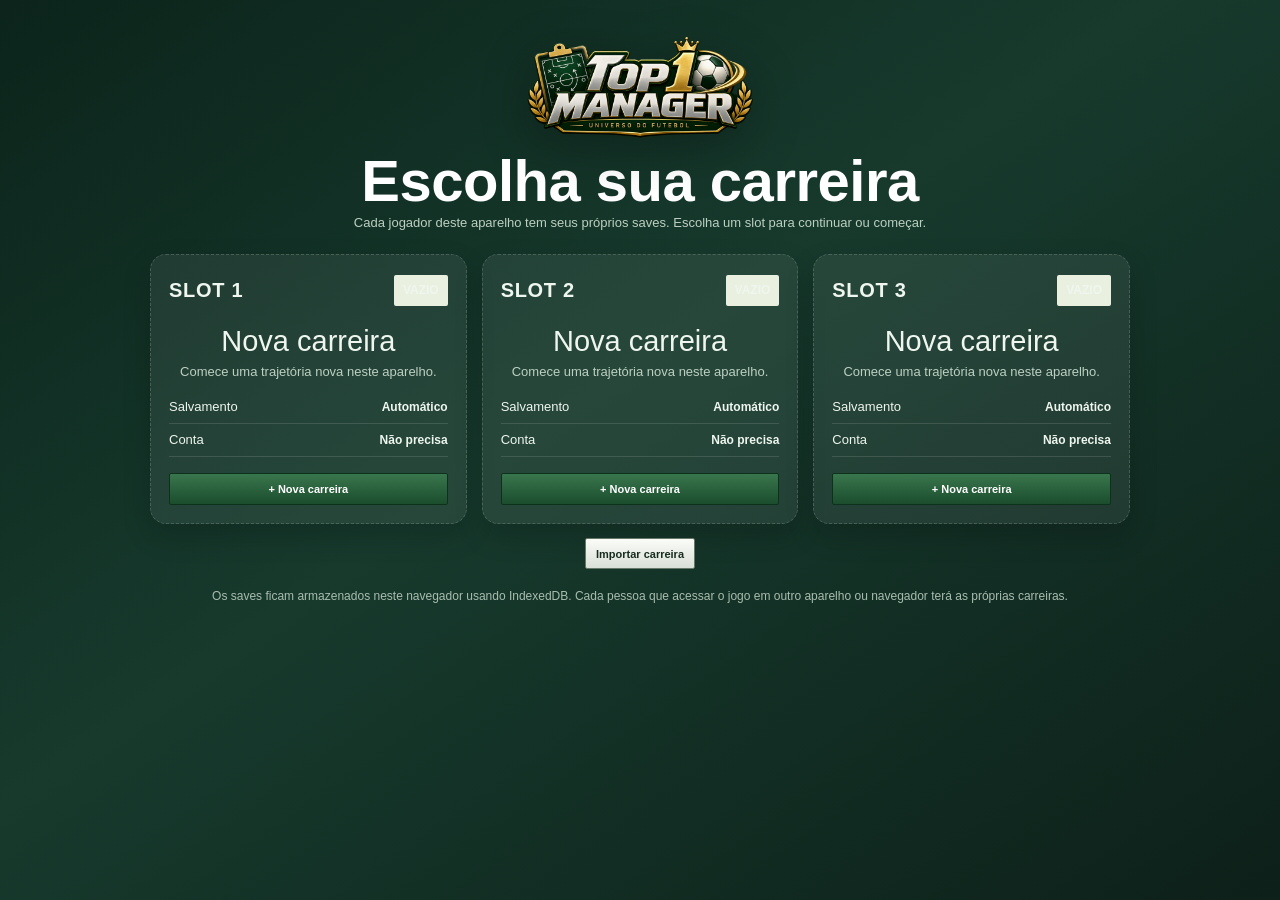
<file: index.html>
<!doctype html><html lang="pt-BR"><head><meta charset="utf-8"><meta name="viewport" content="width=device-width,initial-scale=1,viewport-fit=cover"><meta name="theme-color" content="#112b22"><link rel="manifest" href="manifest.webmanifest"><title>Top 1 Manager</title><style>html,body{margin:0;background:#112b22;color:#fff;font-family:system-ui,sans-serif}.boot{min-height:100dvh;display:grid;place-items:center;text-align:center;padding:24px}.boot small{opacity:.7}</style></head><body><div class="boot"><div><strong>TOP 1 MANAGER</strong><br><small>Carregando V36…</small></div></div><script>(async()=>{try{let h=await fetch('index[1].html?v=36',{cache:'no-store'}).then(r=>{if(!r.ok)throw Error('Base V35 não encontrada');return r.text()});h=h.replace(/<\/head>/i,'<link rel="stylesheet" href="v36-polish.css?v=36"></head>');h=h.replace(/<\/body>/i,'<script src="js/26-v36-polish.js?v=36"><\/script></body>');document.open();document.write(h);document.close()}catch(e){document.body.innerHTML='<div class="boot"><div><strong>Não foi possível iniciar o jogo.</strong><br><small>'+String(e.message||e)+'</small></div></div>'}})();</script></body></html>
</file>
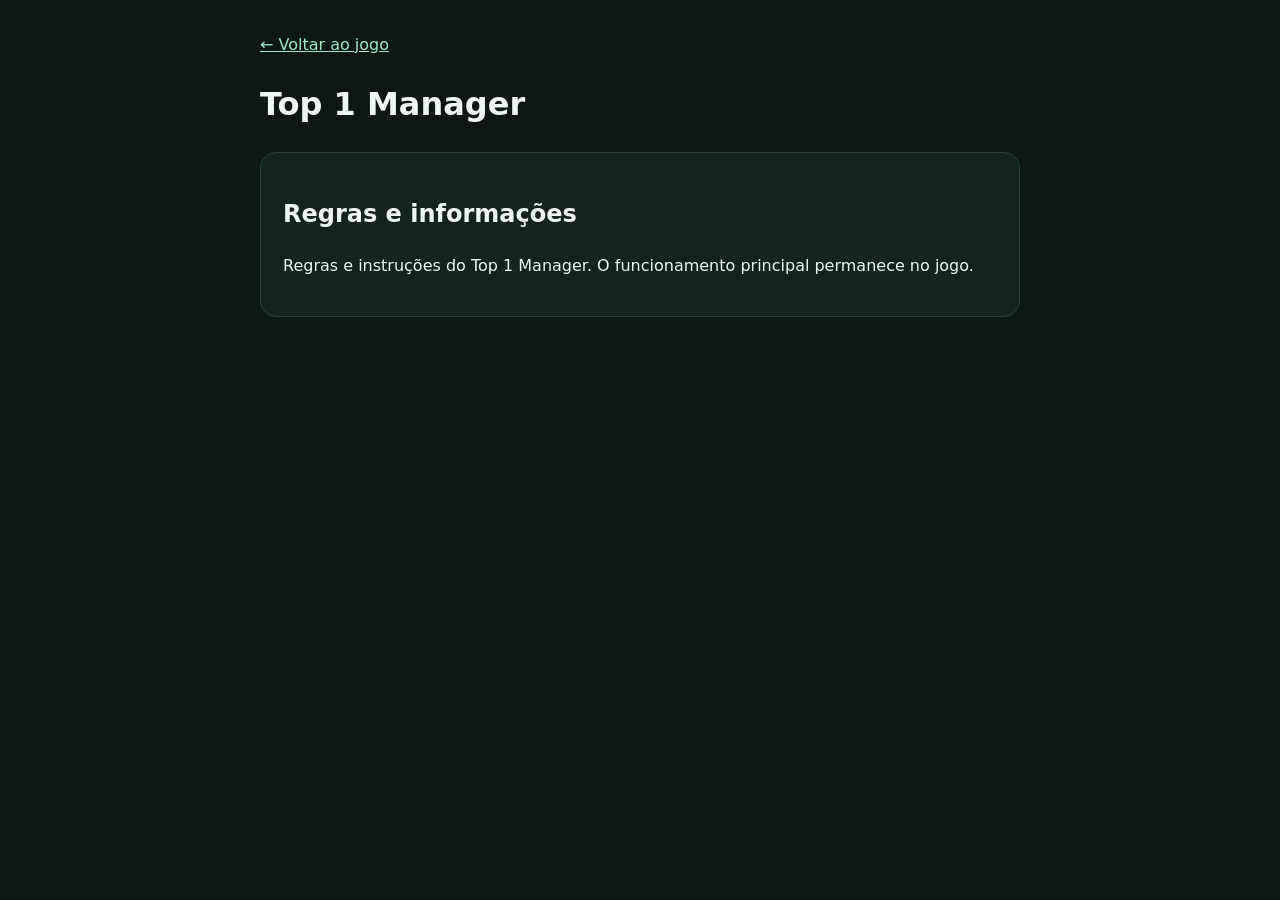
<file: rules.html>
<!doctype html><html lang="pt-BR"><head><meta charset="utf-8"><meta name="viewport" content="width=device-width,initial-scale=1"><title>Top 1 Manager · Regras</title><style>body{font-family:system-ui,sans-serif;background:#0d1714;color:#edf6f2;max-width:760px;margin:auto;padding:32px 20px;line-height:1.6}a{color:#9fe7c4}.card{background:#14231e;border:1px solid #284137;border-radius:16px;padding:22px}</style></head><body><a href="./">← Voltar ao jogo</a><h1>Top 1 Manager</h1><div class="card"><h2>Regras e informações</h2><p>Regras e instruções do Top 1 Manager. O funcionamento principal permanece no jogo.</p></div></body></html>
</file>
<file: v36-polish.css>
html{scroll-behavior:smooth}body{min-height:100dvh}.v36-feed-card,.v36-summary{overflow:hidden}.v36-feed-head,.v36-summary-head{display:flex;justify-content:space-between;gap:12px;align-items:flex-start}.v36-feed-head p,.v36-summary-head p{margin:2px 0 0;color:var(--muted);font-size:12px}.v36-feed{display:grid;margin-top:10px;border-top:1px solid var(--line)}.v36-feed-row{display:grid;grid-template-columns:42px minmax(0,1fr);gap:8px;padding:9px 0;border-bottom:1px solid var(--line)}.v36-feed-row>b{font-family:'Barlow Condensed',Tahoma,sans-serif;font-size:17px;color:#355c45}.v36-feed-row>div{display:grid;gap:2px}.v36-feed-row strong{font-size:11px}.v36-feed-row span{font-size:11px;color:var(--muted);line-height:1.35}.v36-feed-row.goal{background:linear-gradient(90deg,rgba(214,239,120,.18),transparent);padding-left:7px}.v36-summary{position:relative;border-top:5px solid #6f806f}.v36-summary.v36-win{border-top-color:#85a83a}.v36-summary.v36-loss{border-top-color:#a64b40}.v36-result{display:grid;grid-template-columns:1fr auto 1fr;gap:10px;align-items:center;text-align:center;margin:16px 0}.v36-result b{font:700 24px 'Barlow Condensed',Tahoma,sans-serif}.v36-summary-grid{display:grid;grid-template-columns:repeat(4,1fr);gap:7px;margin:14px 0}.v36-summary-grid>div{background:#f3f6f0;border:1px solid var(--line);border-radius:7px;padding:9px;text-align:center}.v36-summary-grid small{display:block;font-size:8px}.v36-summary-grid strong{font-family:'Barlow Condensed',Tahoma,sans-serif;font-size:17px}.tactical-player b{border-radius:5px 5px 9px 9px!important;clip-path:polygon(22% 0,38% 8%,62% 8%,78% 0,100% 18%,86% 38%,80% 31%,80% 100%,20% 100%,20% 31%,14% 38%,0 18%)!important}.tactical-player{transition:left .12s ease,top .12s ease,transform .12s ease!important}@media(pointer:coarse){.tactical-pitch,.live-tactical-pitch{touch-action:pan-y!important}.tactical-player{touch-action:manipulation!important}}@media(max-width:760px){html,body{overflow-x:hidden!important}.shell{display:block!important;min-height:100dvh!important}.workspace{width:100%!important;padding-bottom:calc(76px + env(safe-area-inset-bottom))!important}.sidebar{position:fixed!important;left:0!important;right:0!important;bottom:0!important;top:auto!important;width:100%!important;min-width:100%!important;max-width:100%!important;height:calc(68px + env(safe-area-inset-bottom))!important;min-height:0!important;padding:4px 5px env(safe-area-inset-bottom)!important;z-index:1000!important;border:0!important;border-top:1px solid #486051!important;background:rgba(13,45,28,.98)!important;overflow:hidden!important}.sidebar .wordmark,.sidebar .nav-label,.sidebar .side-bottom,.mobile-menu-toggle{display:none!important}.sidebar .nav{height:64px!important;display:flex!important;flex-direction:row!important;align-items:stretch!important;gap:3px!important;overflow-x:auto!important;overflow-y:hidden!important;padding:3px 2px 5px!important;scrollbar-width:none!important}.sidebar .nav::-webkit-scrollbar{display:none}.sidebar .nav button{flex:0 0 72px!important;width:72px!important;min-width:72px!important;min-height:54px!important;display:flex!important;flex-direction:column!important;justify-content:center!important;align-items:center!important;gap:3px!important;padding:5px 3px!important;font-size:8px!important;line-height:1!important;text-align:center!important;white-space:nowrap!important;border-radius:8px!important}.sidebar .nav button.active{background:#dbe8d4!important;color:#143c26!important;border-color:#d6ef78!important}.v26-field-card .tactical-pitch,.live-tactical-pitch{height:min(74dvh,520px)!important}.v36-summary-grid{grid-template-columns:1fr 1fr}#toast{bottom:calc(78px + env(safe-area-inset-bottom))!important}}@media(max-width:430px){.sidebar .nav button{flex-basis:66px!important;width:66px!important;min-width:66px!important}.v26-field-card .tactical-pitch,.live-tactical-pitch{height:430px!important}}
</file>
